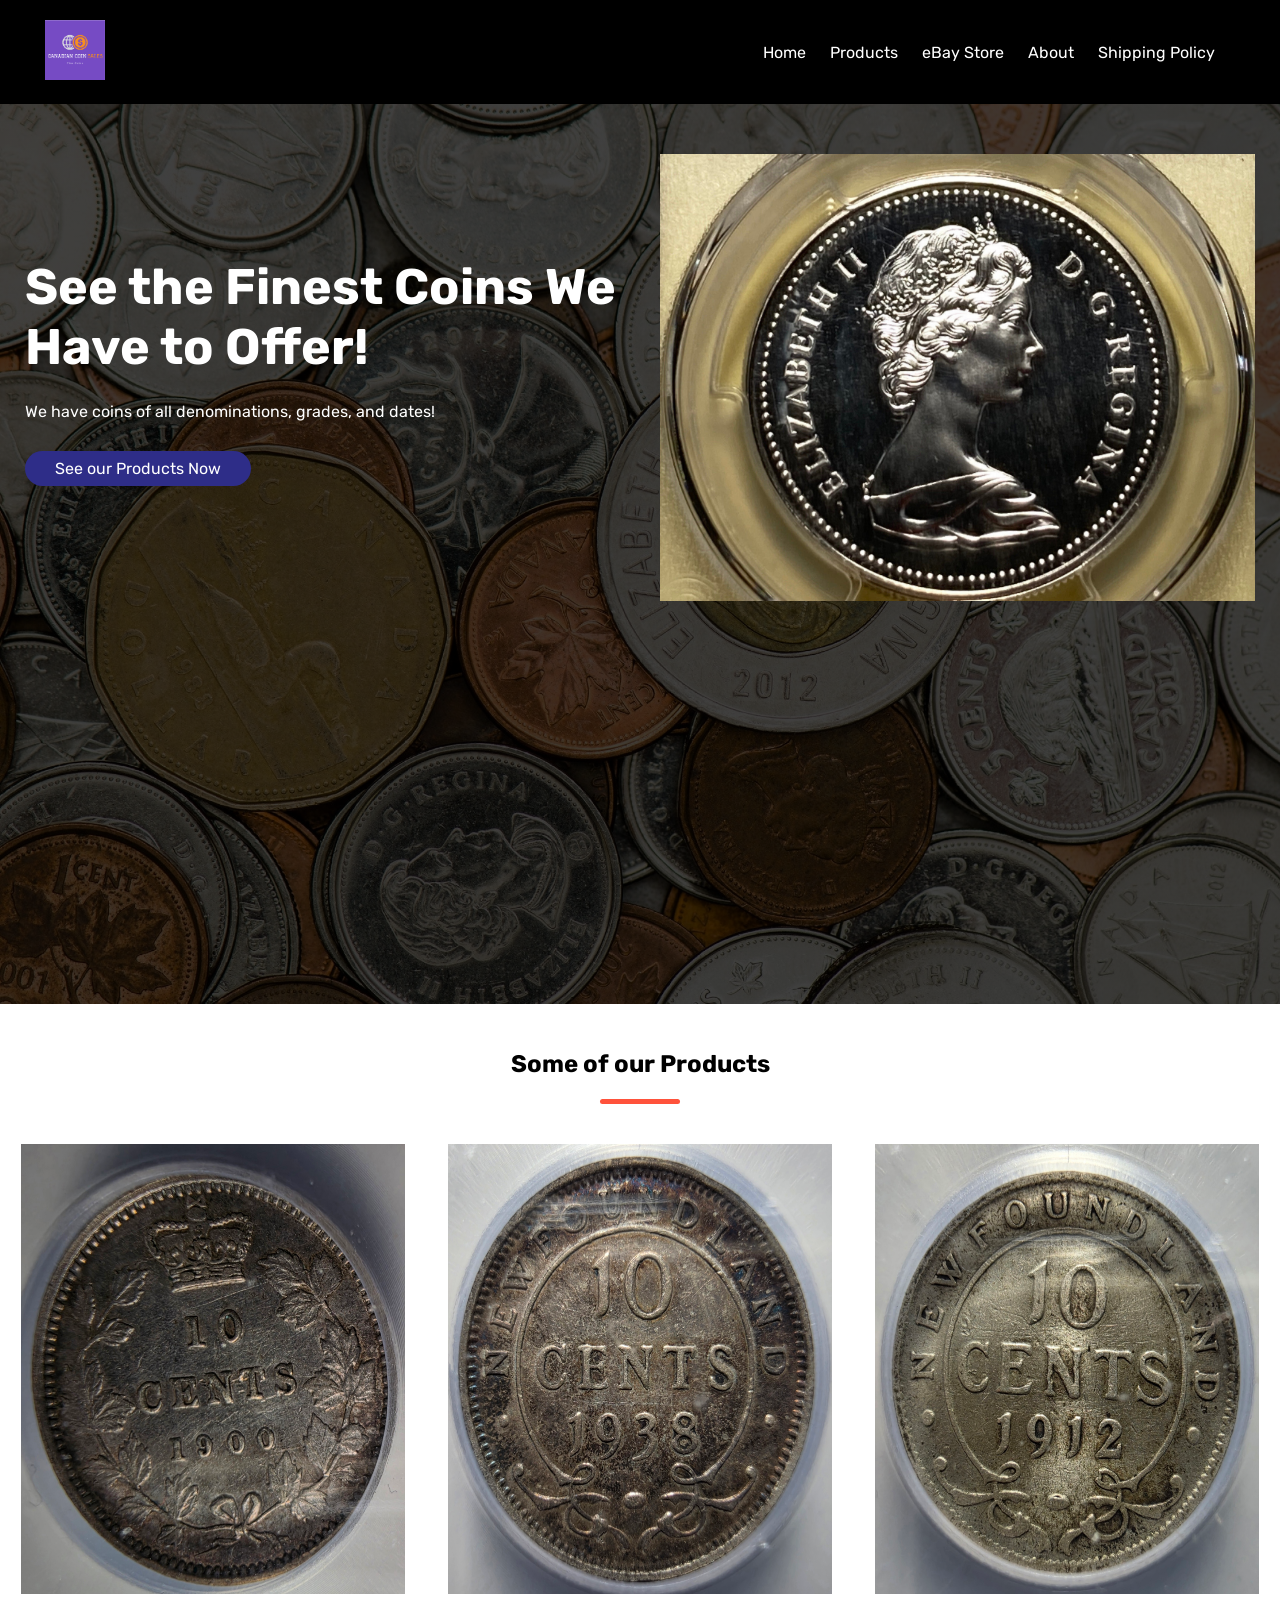
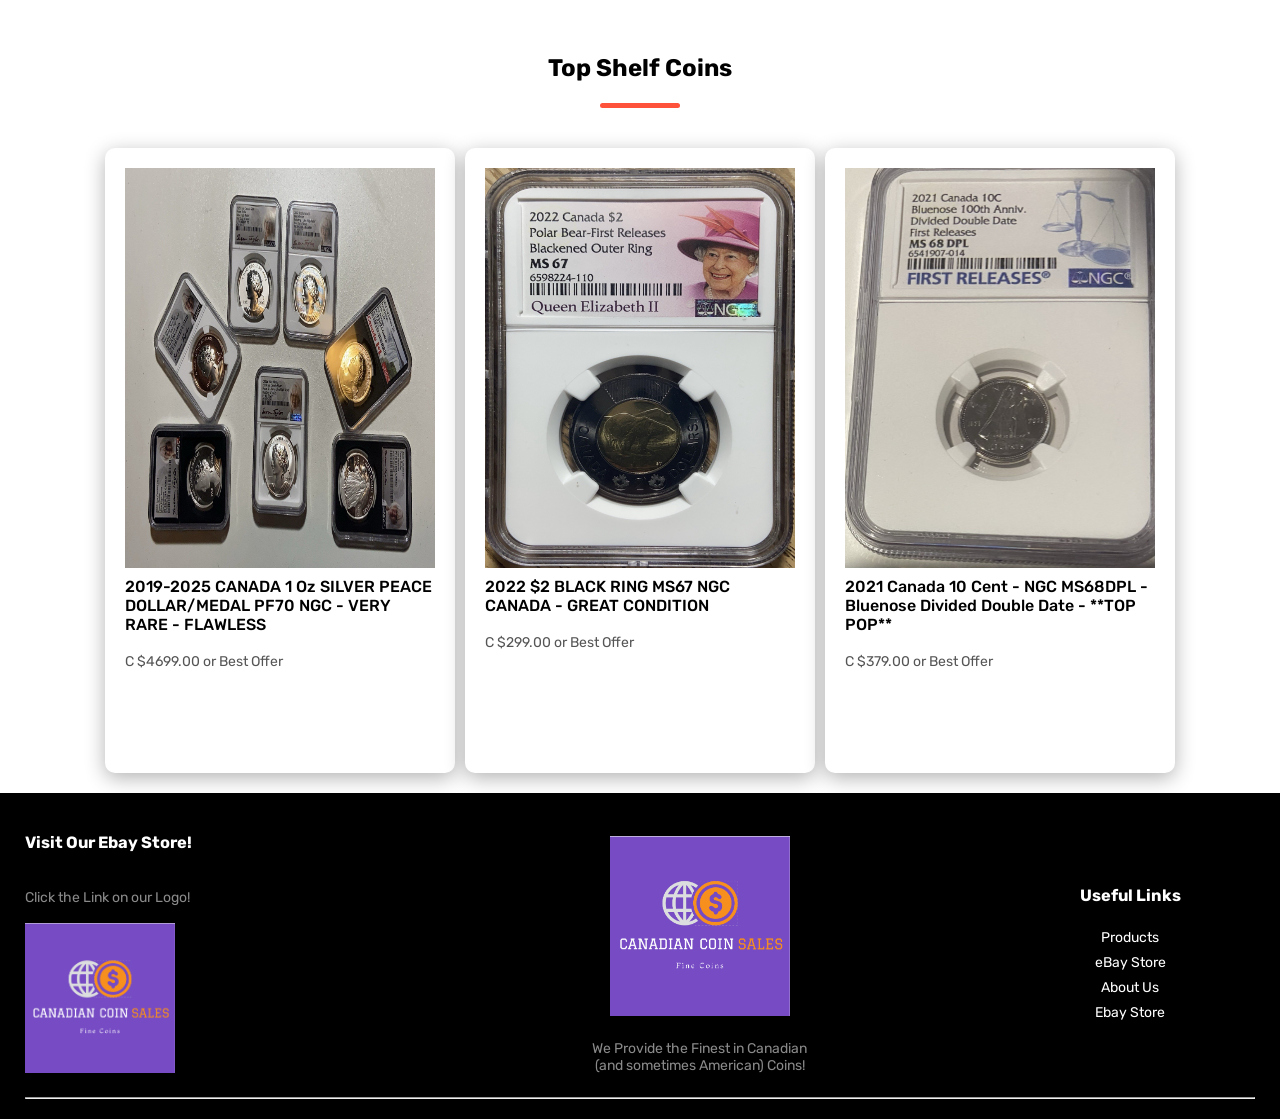
<file: index.html>
<!DOCTYPE HTML>
<html lang = "en">
<head>
  <meta charset = "UTF=8">
  <meta name = "viewport" content = "width-device-width, initial-scale=1.0">
  <title>Canadian Coins for Sale</title>
  <link rel="stylesheet" href="style.css">
  <link href="https://fonts.googleapis.com/css2?family=Rubik:wght@300;400;500;700&display=swap" rel="stylesheet">
  <link rel="icon" href="Images/logo-title.png" type="images/x-icon"> 
</head>

<body>
  <div class = "header">
  <div class = "container">
    <div class="navigationbar">
      <div class="logo">
        <img src="Images/logo.png" width=60px>
      </div>
      <nav>
        <ul>
          <li><a href = "index.html">Home</a></li>
          <li><a href = "Products.html">Products</a></li>
          <a href="https://www.ebay.ca/usr/topshelfcoins-8"><li>eBay Store</li></a>
          <li><a href = "aboutus.html">About</a></li>
          <li><a href = "shippingpolicy.html">Shipping Policy</a></li>
        </ul>
      </nav>
    </div>
  </div>
  </div>
  <div class="title-card">
  <div class="subtitle-card">
    <div class="row">
      <div class="col-2">
        <h1>See the Finest Coins We Have to Offer!</h1>
        <p>We have coins of all denominations, grades, and dates!</p>
        <a href="Products.html" class="btn">See our Products Now</a>
      </div>
      <div class="col-2">
        <div class="slideshow">
          <div class="slides fade">
            <img src="Images/sliderimg1.jpg">
          </div>

          <div class="slides fade">
            <img src="Images/sliderimg2.jpg">
          </div>

          <div class="slides fade">
            <img src="Images/sliderimg3.jpg">
          </div>

          <div class="slides fade">
            <img src="Images/sliderimg4.jpg">
          </div>

          <div class="slides fade">
            <img src="Images/sliderimg5.jpg">
          </div>

          <div class="slides fade">
            <img src="Images/sliderimg6.jpg">
          </div>

          <div class="slides fade">
            <img src="Images/sliderimg7.jpg">
          </div>

          <div class="slides fade">
            <img src="Images/sliderimg8.jpg">
          </div>

          <div class="slides fade">
            <img src="Images/sliderimg9.jpg">
          </div>

          <div class="slides fade">
            <img src="Images/sliderimg10.jpg">
          </div>

          <div class="slides fade">
            <img src="Images/sliderimg11.jpg">
          </div>

          <div class="slides fade">
            <img src="Images/sliderimg12.jpg">
          </div>

          <div class="slides fade">
            <img src="Images/sliderimg13.jpg">
          </div>

          <div class="slides fade">
            <img src="Images/sliderimg14.jpg">
          </div>

          <div class="slides fade">
            <img src="Images/sliderimg15.jpg">
          </div>

          <div class="slides fade">
            <img src="Images/sliderimg16.jpg">
          </div>

          <div class="slides fade">
            <img src="Images/sliderimg17.jpg">
          </div>

          <div class="slides fade">
            <img src="Images/sliderimg18.jpg">
          </div>

          <div class="slides fade">
            <img src="Images/sliderimg19.jpg">
          </div>

          <div class="slides fade">
            <img src="Images/sliderimg20.jpg">
          </div>
        </div>
        <div style="text-align: center">
          <span class="dot" onclick="currentSlide(1)"></span>
          <span class="dot" onclick="currentSlide(2)"></span>
          <span class="dot" onclick="currentSlide(3)"></span>
          <span class="dot" onclick="currentSlide(4)"></span>
          <span class="dot" onclick="currentSlide(5)"></span>
          <span class="dot" onclick="currentSlide(6)"></span>
          <span class="dot" onclick="currentSlide(7)"></span>
          <span class="dot" onclick="currentSlide(8)"></span>
          <span class="dot" onclick="currentSlide(9)"></span>
          <span class="dot" onclick="currentSlide(10)"></span>
          <span class="dot" onclick="currentSlide(11)"></span>
          <span class="dot" onclick="currentSlide(12)"></span>
          <span class="dot" onclick="currentSlide(13)"></span>
          <span class="dot" onclick="currentSlide(14)"></span>
          <span class="dot" onclick="currentSlide(15)"></span>
          <span class="dot" onclick="currentSlide(16)"></span>
          <span class="dot" onclick="currentSlide(17)"></span>
          <span class="dot" onclick="currentSlide(18)"></span>
        </div>

<script src="script2.js"></script>

      </div>
    </div>
  </div>
  </div>

    <div class = "categories">
      <div class="small-contatiner">
        <h2 class="title">Some of our Products</h2>
        <div class = "row">
          <div class = "col-3">
            <a href="https://www.ebay.ca/itm/298293704640" target="_blank"><img src="Images/FeaturedCategory1.jpg" width="400" height="450"></a>
          </div>
          <div class = "col-3">
            <a href="https://www.ebay.ca/itm/298294720709" target="_blank"><img src="Images/FeaturedCategory2.jpg" width="400" height="450"></a>
          </div>
          <div class = "col-3">
            <a href="https://www.ebay.ca/itm/298293711727" target="_blank"><img src="Images/FeaturedCategory3.jpg" width="400" height="450"></a>
          </div>
        </div>
      </div>
    </div>

    <div class="small-container">
      <h2 class="title">Top Shelf Coins</h2>
      <div class="row">
        <div class="col-4">
          <a href="https://www.ebay.ca/itm/295706727831" target="_blank">
          <img src="Images/top_shelf1.jpg" width="300" height="400">
          <h4>2019-2025 CANADA 1 Oz SILVER PEACE DOLLAR/MEDAL PF70 NGC - VERY RARE - FLAWLESS</h4>
          <br>
          <p>C $4699.00 or Best Offer</p>
          </a>
        </div>
        <div class="col-4">
          <a href="https://www.ebay.ca/itm/297340422724" target="_blank">
          <img src="Images/top_shelf2.jpg" width="300" height="400">
          <h4>2022 $2 BLACK RING MS67 NGC CANADA - GREAT CONDITION</h4>
          <br>
          <p>C $299.00 or Best Offer</p>
          </a>
        </div>
        <div class="col-4">
          <a href="https://www.ebay.ca/itm/298053779953" target="_blank">
          <img src="Images/top_shelf3.jpg" width="300" height="400">
          <h4>2021 Canada 10 Cent - NGC MS68DPL - Bluenose Divided Double Date - **TOP POP**</h4>
          <br>
          <p>C $379.00 or Best Offer</p>
          </a>
        </div>
      </div>
    </div>

    <div class="footer">
      <div class="container">
        <div class="row">
          <div class="footer-col-1">
            <h3>Visit Our Ebay Store!</h3>
            <br>
            <p>Click the Link on our Logo!</p>
            <br>
            <a href="https://www.ebay.ca/usr/mimicoho_38?_trksid=p2047675.m3561.l2559" target="_blank"><img src="Images/logo.png" width="150" height="150"></a>
          </div>
          <div class="footer-col-2">
            <img src="Images/logo.png" height = "180">
            <br>
            <p>We Provide the Finest in Canadian <br>(and sometimes American) Coins!</p>
          </div>
          <div class="footer-col-3">
            <h3>Useful Links</h3>
            <ul>
             <a href="Products.html"><li>Products</li></a>
             <a href="https://www.ebay.ca/usr/topshelfcoins-8"><li>eBay Store</li></a>
             <a href="aboutus.html"><li>About Us</li></a>
             <a href="https://www.ebay.ca/usr/topshelfcoins-8" target="_blank"><li>Ebay Store</li></a>
           </ul>
          </div>
        </div>
        <hr>
      </div>
    </div>

</body>
</html>
</file>
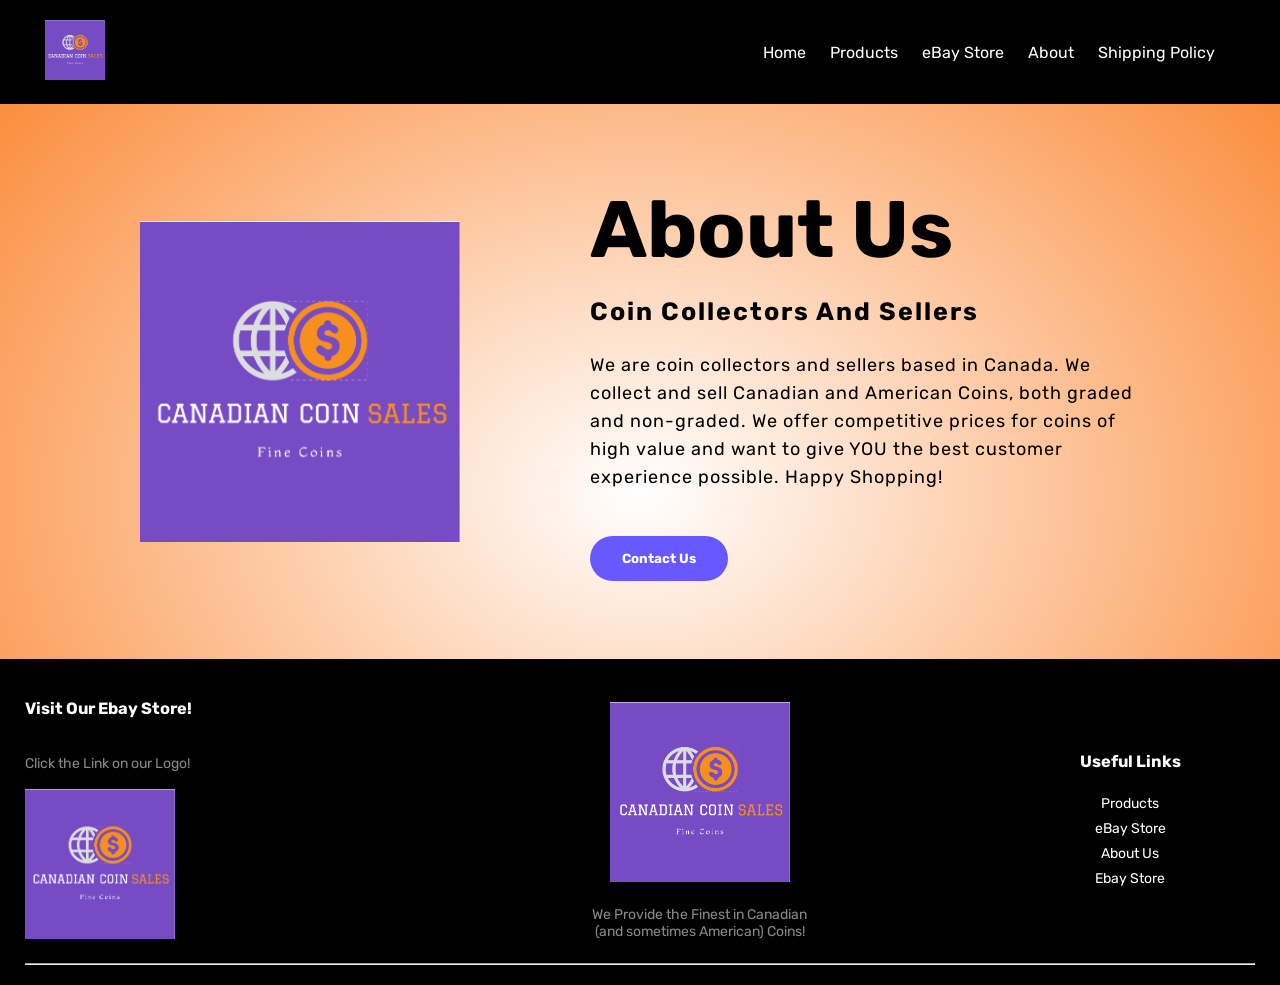
<file: aboutus.html>
<!DOCTYPE HTML>
<html>
<head>
  <meta charset = "UTF=8">
  <meta name = "viewport" content = "width-device-width, initial-scale-1">
  <title>Canadian Coins for Sale</title>
  <link rel="stylesheet" href="aboutus.css">
  <link href="https://fonts.googleapis.com/css2?family=Rubik:wght@300;400;500;700&display=swap" rel="stylesheet">
  <link rel="icon" href="Images/logo-title.png" type="images/x-icon"> 
</head>
<body>

  <div class = "header">
    <div class = "container">
      <div class="navigationbar">
        <div class="logo">
          <img src="Images/logo.png" width=60px>
        </div>
        <nav>
          <ul>
            <li><a href = "index.html">Home</a></li>
            <li><a href = "Products.html">Products</a></li>
            <a href="https://www.ebay.ca/usr/topshelfcoins-8"><li>eBay Store</li></a>
            <li><a href = "aboutus.html">About</a></li>
            <li><a href = "shippingpolicy.html">Shipping Policy</a></li>
          </ul>
        </nav>
      </div>
    </div>
  </div>

  <section class="about">
    <div class="main">
      <img src="Images/logo.png">
      <div class="about-text">
        <h1>About Us</h1>
        <h5>Coin Collectors and Sellers</h5>
        <p>We are coin collectors and sellers based in Canada. We collect and sell Canadian and American Coins, both graded and non-graded. We offer competitive prices for coins of high value and want to give YOU the best customer experience possible. Happy Shopping!</p>
        <a href="https://www.ebay.ca/usr/topshelfcoins-8"><button type="button">Contact Us</button></a>
      </div>
    </div>
  </section>

    <div class="footer">
      <div class="container">
        <div class="row">
          <div class="footer-col-1">
            <h3>Visit Our Ebay Store!</h3>
            <br>
            <p>Click the Link on our Logo!</p>
            <br>
            <a href="https://www.ebay.ca/usr/topshelfcoins-8" target="_blank"><img src="Images/logo.png" width="150" height="150"></a>
          </div>
          <div class="footer-col-2">
            <img src="Images/logo.png" height = "180">
            <br>
            <p>We Provide the Finest in Canadian <br>(and sometimes American) Coins!</p>
          </div>
          <div class="footer-col-3">
            <h3>Useful Links</h3>
            <ul>
             <a href="Products.html"><li>Products</li></a>
             <a href="https://www.ebay.ca/usr/topshelfcoins-8"><li>eBay Store</li></a>
             <a href="aboutus.html"><li>About Us</li></a>
             <a href="https://www.ebay.ca/usr/topshelfcoins-8" target="_blank"><li>Ebay Store</li></a>
           </ul>
          </div>
        </div>
        <hr>
      </div>
    </div>

</body>
</html>
</file>
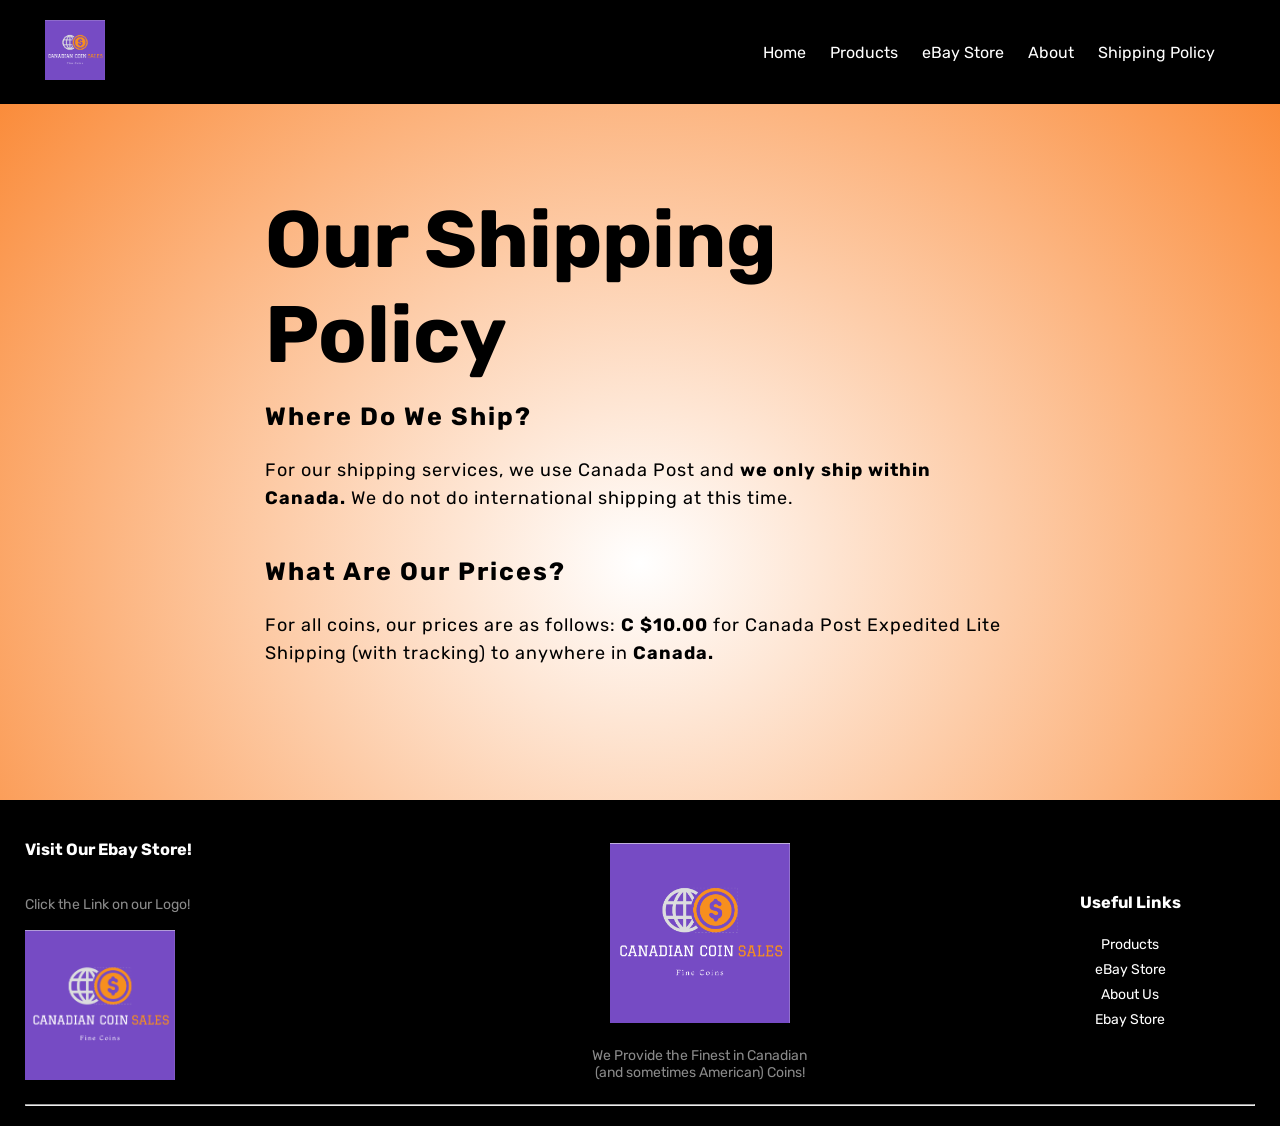
<file: shippingpolicy.html>
<!DOCTYPE HTML>
<html>
<head>
  <meta charset = "UTF=8">
  <meta name = "viewport" content = "width-device-width, initial-scale-1">
  <title>Canadian Coins for Sale</title>
  <link rel="stylesheet" href="shippingpolicy.css">
  <link href="https://fonts.googleapis.com/css2?family=Rubik:wght@300;400;500;700&display=swap" rel="stylesheet">
  <link rel="icon" href="Images/logo-title.png" type="images/x-icon"> 
</head>
<body>

  <div class = "header">
    <div class = "container">
      <div class="navigationbar">
        <div class="logo">
          <img src="Images/logo.png" width=60px>
        </div>
        <nav>
          <ul>
            <li><a href = "index.html">Home</a></li>
            <li><a href = "Products.html">Products</a></li>
            <a href="https://www.ebay.ca/usr/topshelfcoins-8"><li>eBay Store</li></a>
            <li><a href = "aboutus.html">About</a></li>
            <li><a href = "shippingpolicy.html">Shipping Policy</a></li>
          </ul>
        </nav>
      </div>
    </div>
  </div>

  <section class="shipping-policy">
    <div class="grain">
      <div class="shippingpolicy-text">
        <h1>Our Shipping Policy</h1>
        <h4>Where Do We Ship?</h4>
        <p>For our shipping services, we use Canada Post and <strong>we only ship within Canada.</strong> We do not do international shipping at this time.</p>
        <h4>What are our Prices?</h4>
        <p>For all coins, our prices are as follows: <strong>C $10.00</strong> for Canada Post Expedited Lite Shipping (with tracking) to anywhere in <strong>Canada.</strong></p>
      </div>
    </div>
  </section>

    <div class="footer">
      <div class="container">
        <div class="row">
          <div class="footer-col-1">
            <h3>Visit Our Ebay Store!</h3>
            <br>
            <p>Click the Link on our Logo!</p>
            <br>
            <a href="https://www.ebay.ca/usr/topshelfcoins-8" target="_blank"><img src="Images/logo.png" width="150" height="150"></a>
          </div>
          <div class="footer-col-2">
            <img src="Images/logo.png" height = "180">
            <br>
            <p>We Provide the Finest in Canadian <br>(and sometimes American) Coins!</p>
          </div>
          <div class="footer-col-3">
            <h3>Useful Links</h3>
            <ul>
             <a href="Products.html"><li>Products</li></a>
             <a href="https://www.ebay.ca/usr/topshelfcoins-8"><li>eBay Store</li></a>
             <a href="aboutus.html"><li>About Us</li></a>
             <a href="https://www.ebay.ca/usr/topshelfcoins-8" target="_blank"><li>Ebay Store</li></a>
           </ul>
          </div>
        </div>
        <hr>
      </div>
    </div>

</body>
</html>
</file>
<file: style.css>
* {
  margin: 0;
  padding: 0;
  box-sizing: border-box;
}
body {
  font-family: 'Rubik', sans-serif;
  background: radial-gradient(#fff, #fff);
}
html, body {
  width: 100%;
  height: 100%;
}
.navigationbar {
  display: flex;
  align-items: center;
  padding: 20px;
}
nav {
  flex: 1;
  text-align: right;
}
nav ul {
  display: inline-block;
  list-style-type: none;
}
nav ul li {
  display: inline-block;
  margin-right: 20px;
}
a {
  text-decoration: none;
  color: #fff;
}
p {
  color: #555;
}
.container {
  max-width: 100vw;
  margin: auto;
  padding-left: 25px;
  padding-right: 25px;
}
.row {
  display: flex;
  align-items: center;
  flex-wrap: wrap;
  justify-content: space-around;
}
.col-2 {
  flex-basis: 50%;
  min-width: 300px;
}
.col-2 img {
  max-width: 100%;
  padding: 50px 0;
}
.col-2 h1 {
  font-size: 50px;
  line-height: 60px;
  margin: 15px 0;
  color: #fff;
  margin-bottom: 25px;
}
.col-2 p {
  color: #fff;
}
.btn {
  display: inline-block;
  background: #2e2d88;
  color: #fff;
  padding: 8px 30px;
  margin: 30px 0;
  border-radius: 30px;
  transition: background 0.5s;
}
.header {
  background: #000;
}
.header .row {
  margin-top: 70px;
}
.btn:hover {
  background: #4dffff;
}
.categories {
  margin-top: 20px;
}
.col-3 {
  flex-basis: 30%;
  min-width: 250px;
  margin-bottom: 30px;
  transition: transform 0.5s;
  width: 100%;
}
.col-3 img {
  width: 100%;
  margin-top: 0px;
}
.col-3:hover {
  transform: translateY(-20px);
}
.small-container {
  max-width: 1080px;
  margin: auto;
}
.col-4 {
  position: relative;
  background-color: #fff;
  width: 350px;
  height: 625px;
  box-shadow: 0 5px 20px rgba(0, 0, 0, .3);
  display: flex;
  flex-wrap: wrap;
  flex-direction: column;
  justify-content: space-between;
  padding: 20px 20px 40px;
  border-radius: 10px;
  transition: .3s;
  text-decoration: none;
  margin-bottom: 20px;
}
.col-4 h4 {
  color: black;
  font-weight: 500;
  margin-top: 5px;
}
.col-4 img {
  width: 100%;
}
.title {
  text-align: center;
  margin: 0 auto 40px;
  position: relative;
  line-height: 80px;
  color: black;
}
.title::after {
  content: '';
  background: #ff523b;
  width: 80px;
  height: 5px;
  border-radius: 5px;
  position: absolute;
  bottom: 0;
  left: 50%;
  transform: translateX(-50%);
}
h4 {
  color: #555;
  font-weight: normal;
}
.col-4 p {
  font-size: 14px;
}
.col-4:hover {
  transform: translateY(-10px);
  cursor: pointer;
}
.footer {
  background:#000;
  color: #8a8a8a;
  font-size: 14px;
  padding: 40px 0 20px;
  bottom: 0;
}
.footer p {
  color: #8a8a8a;
}
.footer h3 {
  color: #fff;
  margin-bottom: 20px;
}
.footer-col-1, .footer-col-2, .footer-col-3 {
  min-width: 250px;
  margin-bottom: 20px;
}
.footer-col-1 {
  flex-basis: 30%;
}
.footer-col-2 {
  flex: 1;
  text-align: center;
}
.footer-col-2 img {
  width: 180px;
  margin-bottom: 20px;
}
.footer-col-3 {
  flex-basis: 12%;
  text-align: center;
}
ul {
  list-style-type: none;
  line-height: 25px;
}
li:hover {
  cursor: pointer;
  color: #6759ff;
}
ul a:hover {
  color: #6759ff;
}
.slides {
  margin-left: 20px;
}
.fade {
  -webkit-animation-name: fade;
  -webkit-animation-duration: 1.5s;
  animation-name: fade;
  animation-duration: 1.5s;
}
@-webkit-keyframes fade {
  from {opacity: 0.4}
  to {opacity: 1}
}
@keyframes fade {
  from {opacity: 0.4}
  to {opacity: 1}
}
.title-card {
  width: 100%;
  background-image: linear-gradient(rgba(0,0,0,0.75), rgba(0,0,0,0.75)), url("Images/logo.jpg");
  background-size: cover;
  height: 100%;
}
.subtitle-card {
  max-width: 1300px;
  margin: auto;
  padding-left: 25px;
  padding-right: 25px;
}
</file>
<file: aboutus.css>
* {
  padding: 0;
  margin: 0;
  font-family: 'Rubik', sans-serif;
  box-sizing: border-box;
}
body {
  background: radial-gradient(#fff, #FA8128);
  min-height: 100vh;
  display: flex;
  flex-direction: column;
  min-height: 100dvh;
}
.about {
  width: 100%;
  padding: 78px 0px;
  flex: 1;
  align-items: center;
}
.about img {
  height: auto;
  width: 25vw;
}
.about-text {
  width: 550px;
}
.main {
  width: 1130px;
  max-width: 95%;
  margin: 0 auto;
  display: flex;
  align-items: center;
  justify-content: space-around;
}
.about-text h1 {
  font-size: 80px;
  text-transform: capitalize;
  margin-bottom: 20px;
}
.about-text h5 {
  font-size: 25px;
  text-transform: capitalize;
  margin-bottom: 25px;
  letter-spacing: 2px;
}
.about-text p {
  color: #000;
  letter-spacing: 1px;
  line-height: 28px;
  font-size: 18px;
  margin-bottom: 45px;
}
button {
  background: #6759ff;
  color: white;
  text-decoration: none;
  border: 2px solid transparent;
  font-weight: bold;
  padding: 13px 30px;
  border-radius: 30px;
  transition: .4s;
}
button:hover {
  cursor: pointer;
  border: 2px solid #6759ff;
  background: transparent;
  color: #6759ff;
}
.navigationbar {
  display: flex;
  align-items: center;
  padding: 20px;
}
nav {
  flex: 1;
  text-align: right;
}
nav ul {
  display: inline-block;
  list-style-type: none;
}
nav ul li {
  display: inline-block;
  margin-right: 20px;
}
a {
  text-decoration: none;
  color: #fff;
}
.container {
  max-width: 100vw;
  margin: auto;
  padding-left: 25px;
  padding-right: 25px;
}
.header {
  position: relative;
  width: 100%;
  background: #000;
  flex-shrink: 0;
}
.header .row {
  margin-top: 70px;
}
.footer {
  background: #000;
  color: #8a8a8a;
  font-size: 14px;
  padding: 40px 0 20px;
  width: 100%;
}
.footer p {
  color: #8a8a8a;
}
.footer h3 {
  color: #fff;
  margin-bottom: 20px;
}
.footer-col-1, .footer-col-2, .footer-col-3 {
  min-width: 250px;
  margin-bottom: 20px;
}
.footer-col-1 {
  flex-basis: 30%;
}
.footer-col-2 {
  flex: 1;
  text-align: center;
}
.footer-col-2 img {
  width: 180px;
  margin-bottom: 20px;
}
.footer-col-3 {
  flex-basis: 12%;
  text-align: center;
}
ul {
  list-style-type: none;
  line-height: 25px;
}
li:hover {
  cursor: pointer;
  color: #6759ff;
}
.row {
  display: flex;
  align-items: center;
  flex-wrap: wrap;
  justify-content: space-around;
}
ul a:hover {
  color: #6759ff;
}
</file>
<file: shippingpolicy.css>
* {
  padding: 0;
  margin: 0;
  font-family: 'Rubik', sans-serif;
  box-sizing: border-box;
}
body {
  background: radial-gradient(#fff, #FA8128);
  min-height: 100vh;
  display: flex;
  flex-direction: column;
  min-height: 100dvh;
}
.shipping-policy {
  width: 100%;
  padding: 78px 0px;
  flex: 1;
  
}
.shipping-policy img {
  height: auto;
  width: 420px;
}
.shippingpolicy-text {
  width: 750px;
}
.grain {
  width: 1130px;
  max-width: 95%;
  min-height: 60vh;
  margin: 0 auto;
  display: flex;
  align-items: center;
  justify-content: space-around;
}
.shippingpolicy-text h1 {
  font-size: 80px;
  text-transform: capitalize;
  margin-bottom: 20px;
}
.shippingpolicy-text h4 {
  font-size: 25px;
  text-transform: capitalize;
  margin-bottom: 25px;
  letter-spacing: 2px;
}
.shippingpolicy-text p {
  color: #000;
  letter-spacing: 1px;
  line-height: 28px;
  font-size: 18px;
  margin-bottom: 45px;
}

.navigationbar {
  display: flex;
  align-items: center;
  padding: 20px;

}
nav {
  flex: 1;
  text-align: right;
}
nav ul {
  display: inline-block;
  list-style-type: none;
}
nav ul li {
  display: inline-block;
  margin-right: 20px;
}
a {
  text-decoration: none;
  color: #fff;
}
.container {
  max-width: 100vw;
  margin: auto;
  padding-left: 25px;
  padding-right: 25px;
}
.header {
  position: relative;
  width: 100%;
  background: #000;
}
.header .row {
  margin-top: 70px;
}
.footer {
  background: #000;
  color: #8a8a8a;
  font-size: 14px;
  padding: 40px 0 20px;
  width: 100%;
  flex-shrink: 0;
}
.footer p {
  color: #8a8a8a;
}
.footer h3 {
  color: #fff;
  margin-bottom: 20px;
}
.footer-col-1, .footer-col-2, .footer-col-3 {
  min-width: 250px;
  margin-bottom: 20px;
}
.footer-col-1 {
  flex-basis: 30%;
}
.footer-col-2 {
  flex: 1;
  text-align: center;
}
.footer-col-2 img {
  width: 180px;
  margin-bottom: 20px;
}
.footer-col-3 {
  flex-basis: 12%;
  text-align: center;
}
ul {
  list-style-type: none;
  line-height: 25px;
}
li:hover {
  cursor: pointer;
  color: #6759ff;
}
.row {
  display: flex;
  align-items: center;
  flex-wrap: wrap;
  justify-content: space-around;
}
ul a:hover {
  color: #6759ff;
}
</file>
